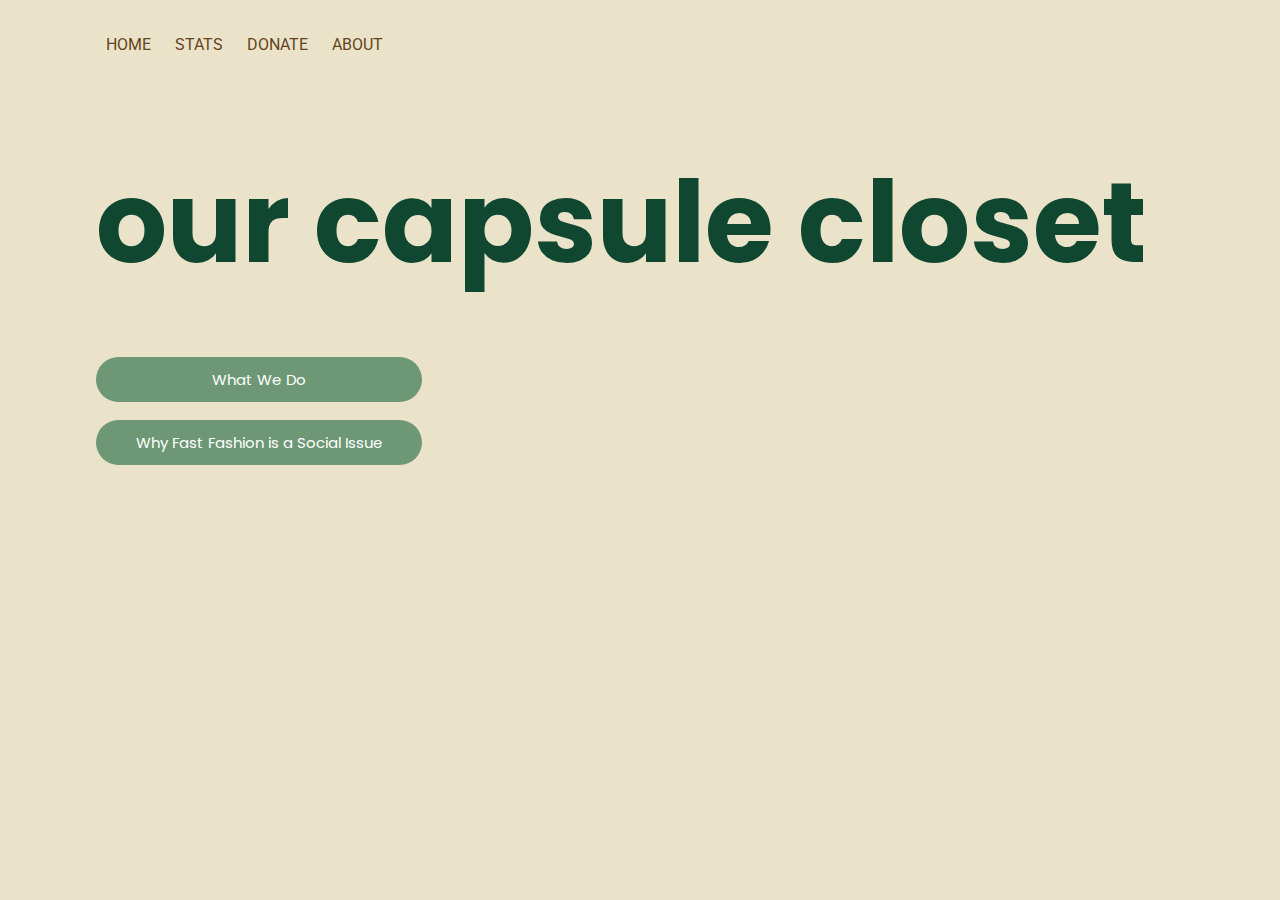
<file: index.html>
<!DOCTYPE html>
<html lang="en">
<head>
    <meta charset="UTF-8">
    <meta http-equiv="X-UA-Compatible" content="IE=edge">
    <meta name="viewport" content="width=device-width, initial-scale=1.0">
    <title>Our Capsule Closet</title>
    <link rel="stylesheet" href="css/home.css">
</head>
<body>
    <div class="banner">
        <div class="navbar">
            <ul>
                <li><a href="index.html">Home</a></li>
                <li><a href="stats.html">Stats</a></li>
                <li><a href="donate.html">Donate</a></li>
                <li><a href="about.html">About</a></li>
            </ul>
        </div>
    </div>

    <div class="title">
        <h1>our capsule closet</h1>
    </div>  

<!-- <div class="home"> -->
    <div class="screaming">
        <button type="button" class="collapsible">What We Do</button>
    <!-- <div class="grammarProcessing">
        <h4 class="descriptor grammarHead accordionTrigger closed">What We Do</h4> -->
        <div class="content">
            <p>"Our capsule closet" is a website that aims to help inform and spread awareness on the social impacts of fast fashion.</p>
        </div>
        <br>
        <br>

        <!-- <div class="accordion">
            <p>Lorem ipsum dolor sit amet, consectetur adipisicing elit, sed do eiusmod tempor incididunt ut labore et dolore magna aliqua. Ut enim ad minim veniam, quis nostrud exercitation ullamco laboris nisi ut aliquip ex ea commodo consequat.</p>
        </div> -->
    <!-- </div> -->
        <button type="button" class="collapsible">Why Fast Fashion is a Social Issue</button>
        <div class="content">
            <p>With the only objective to sell as much and as fast as possible, fast fashion has become innately intertwined with the exploitation of people and the environment.<br><br>
                Fast fashion amounts to 10% of global carbon emissions and is the second most polluting industry after oil. Every year, the global fast fashion industry produces over 53 million tons of fiber, 70% of which wind up in dumps or is incinerated- contributing greately to global warming. According to the UN Environment Programme, the fast fashion industry is the world's second-highest consumer of water, requiring 700 gallons to produce a single cotton shirt and 2,000 gallons to produce a single pair of jeans. Textile-dyeing, on the other hand, is the world's second-highest polluter of water, as much of the liquid leftover from dyeing processes is dumped in ditches, streams, and rivers. Washing clothes also releases 500,000 tons of microfibres (equal to nearly 500,000 billion plastic bottles) every year. As the environment deteriorates via the impacts of fast fashion, millions of those in poverty face greater challenges in maintaining their health, food, water, shelther, and overall livelihood security. <br><br>
                The majority of fast fashion production is established in overseas countries with poor labor laws and little to no human rights protections. Workers are extremely underpaid and must toil for hours on end in terrible conditions of harrassment, violence, and discrimination. Woman workers are often sexually abused, forced to abort their pregnancies, or send their youth into labor, depriving them of their childhood, education, and mental/physical development. Additionally, many fast fashion factories have been responsible for the death of thousands of people in disastrous events (e.g. Dhaka garment factory collapse). <br><br>
                Unfortunately, fast fashion is a never-ending cycle. It promotes throwaway culture and excessive consumerism, so that clothes are easily replacable as they are disposable. Instead of purchasing through decision and sustainability in the long-term, we become encouraged to buy on emotion. This is a subconscious that retailers use to their advantage- pushing for lower production costs to increase profit and meet customer demand while supporting unlivable wages for its workers. <br><br>
                It's time we start to change that.<br><br><br>
            </p>
        </div>
    </div>


    <script>
        var coll = document.getElementsByClassName("collapsible");
        var i;
        
        for (i = 0; i < coll.length; i++) {
          coll[i].addEventListener("click", function() {
            this.classList.toggle("active");
            var content = this.nextElementSibling;
            if (content.style.display === "block") {
              content.style.display = "none";
            } else {
              content.style.display = "block";
            }
          });
        }
    </script>
</body>
</html>
</file>
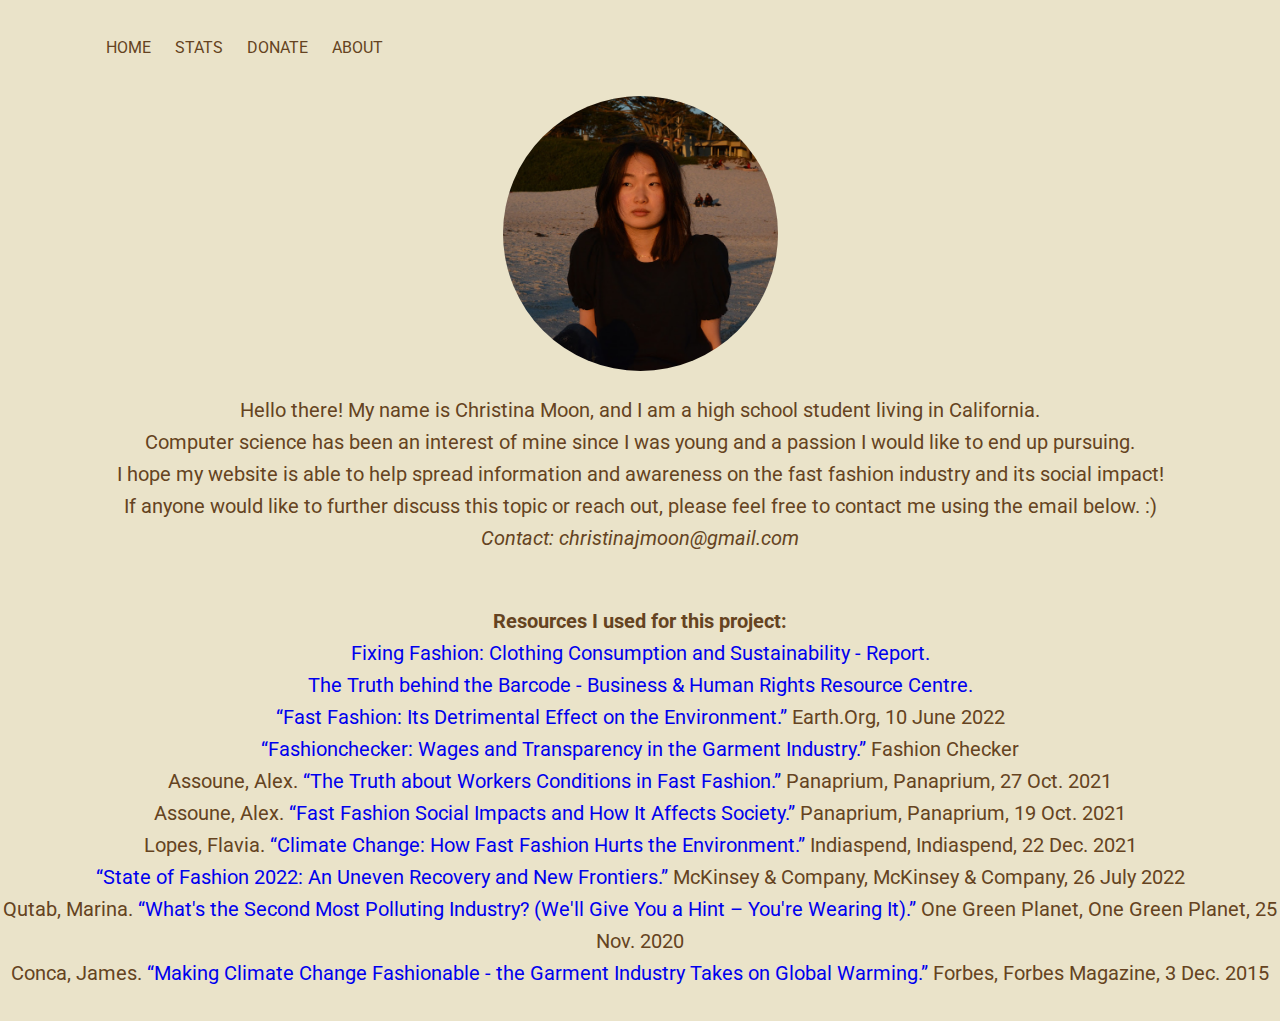
<file: about.html>
<!DOCTYPE html>
<html lang="en">
<head>
    <meta charset="UTF-8">
    <meta http-equiv="X-UA-Compatible" content="IE=edge">
    <meta name="viewport" content="width=device-width, initial-scale=1.0">
    <title>Our Capsule Closet</title>
    <link rel="stylesheet" href="css/about.css">
</head>
<body>
    <div class="banner">
        <div class="navbar">
            <ul>
                <li><a href="index.html">Home</a></li>
                <li><a href="stats.html">Stats</a></li>
                <li><a href="donate.html">Donate</a></li>
                <li><a href="about.html">About</a></li>
            </ul>
        </div>
    </div>

    <section id="ab" class="ab">
        <div class="christina">
            <img src="pic/christina.JPG" alt="Christina Moon" class="me">
            <p>Hello there! My name is Christina Moon, and I am a high school student living in California.<br>
            Computer science has been an interest of mine since I was young and a passion I would like to end up pursuing.<br>
            I hope my website is able to help spread information and awareness on the fast fashion industry and its social impact!<br>
            If anyone would like to further discuss this topic or reach out, please feel free to contact me using the email below. :) <br>
            <i>Contact: christinajmoon@gmail.com </i></p><br><br>

            <p><b>Resources I used for this project:</b><br>
                <a href="https://publications.parliament.uk/pa/cm201719/cmselect/cmenvaud/1952/report-summary.html">Fixing Fashion: Clothing Consumption and Sustainability - Report.</a><br>
                <a href="https://media.business-humanrights.org/media/documents/files/documents/FashionReport_2019_9-April-19-FINAL.pdf">The Truth behind the Barcode - Business & Human Rights Resource Centre.</a><br>
                <a href="https://earth.org/fast-fashions-detrimental-effect-on-the-environment/">“Fast Fashion: Its Detrimental Effect on the Environment.”</a> Earth.Org, 10 June 2022<br>
                <a href="https://fashionchecker.org/">“Fashionchecker: Wages and Transparency in the Garment Industry.”</a> Fashion Checker<br>
                Assoune, Alex. <a href="https://www.panaprium.com/blogs/i/fast-fashion-workers-conditions">“The Truth about Workers Conditions in Fast Fashion.”</a> Panaprium, Panaprium, 27 Oct. 2021<br>
                Assoune, Alex. <a href="https://www.panaprium.com/blogs/i/fast-fashion-society#:~:text=Fast%20fashion%20is%20severely%20criticized,discrimination%2C%20harassment%2C%20and%20violence">“Fast Fashion Social Impacts and How It Affects Society.”</a> Panaprium, Panaprium, 19 Oct. 2021<br>
                Lopes, Flavia. <a href="https://www.indiaspend.com/earthcheck/climate-change-how-fast-fashion-hurts-the-environment-793662">“Climate Change: How Fast Fashion Hurts the Environment.”</a> Indiaspend, Indiaspend, 22 Dec. 2021<br>
                <a href="https://www.mckinsey.com/industries/retail/our-insights/state-of-fashion">“State of Fashion 2022: An Uneven Recovery and New Frontiers.”</a> McKinsey & Company, McKinsey & Company, 26 July 2022<br>
                Qutab, Marina. <a href="https://www.onegreenplanet.org/environment/clothing-industry-second-most-polluting/">“What's the Second Most Polluting Industry? (We'll Give You a Hint – You're Wearing It).”</a> One Green Planet, One Green Planet, 25 Nov. 2020<br>
                Conca, James. <a href="https://www.forbes.com/sites/jamesconca/2015/12/03/making-climate-change-fashionable-the-garment-industry-takes-on-global-warming/?sh=241f163779e4">“Making Climate Change Fashionable - the Garment Industry Takes on Global Warming.”</a> Forbes, Forbes Magazine, 3 Dec. 2015<br>
                <br>
            </p>

        </div>
    </section>
</body>
</html>
</file>
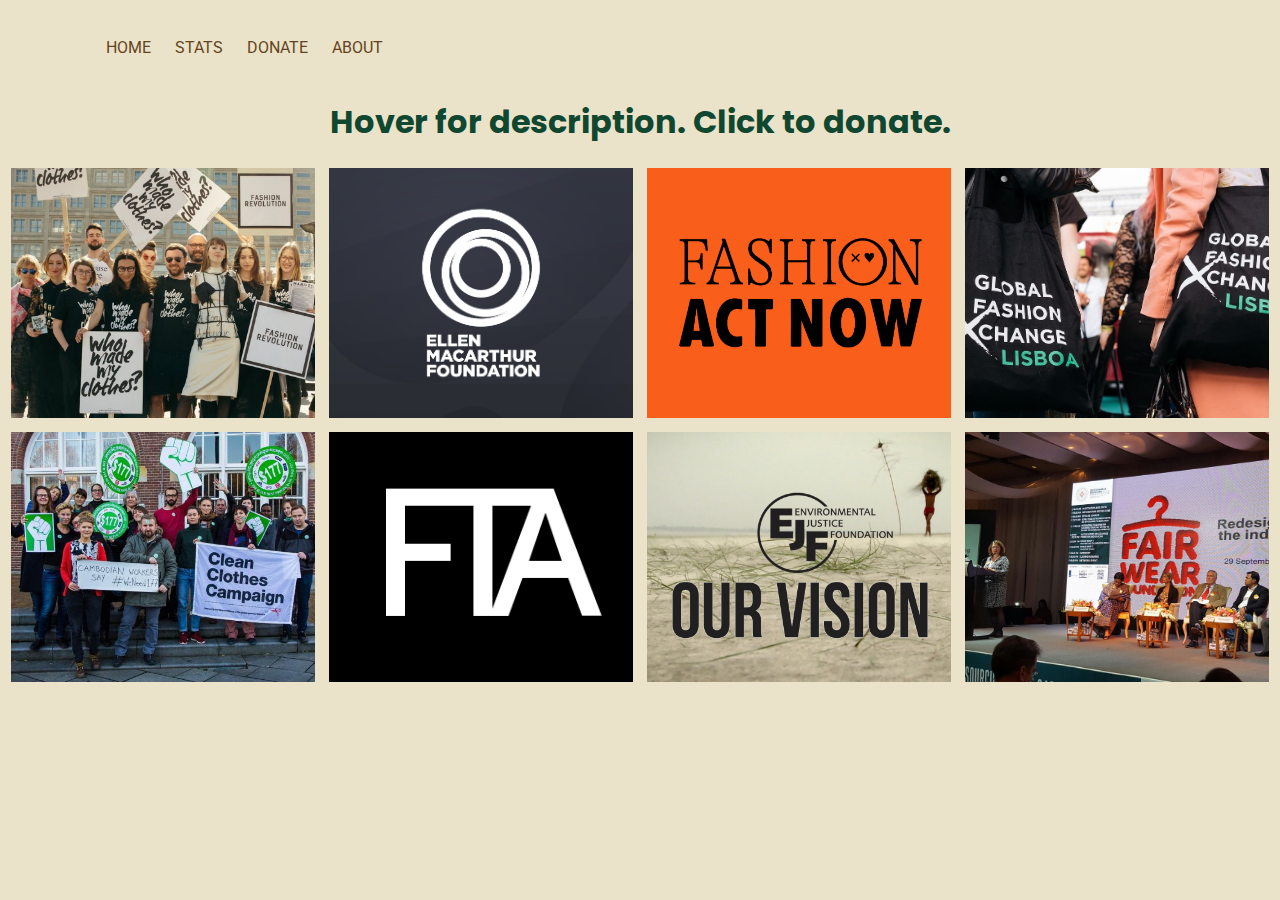
<file: donate.html>
<!DOCTYPE html>
<html lang="en">
<head>
    <meta charset="UTF-8">
    <meta http-equiv="X-UA-Compatible" content="IE=edge">
    <meta name="viewport" content="width=device-width, initial-scale=1.0">
    <title>Our Capsule Closet</title>
    <link rel="stylesheet" href="css/donate.css">
</head>
<body>
    <div class="banner">
        <div class="navbar">
            <ul>
                <li><a href="index.html">Home</a></li>
                <li><a href="stats.html">Stats</a></li>
                <li><a href="donate.html">Donate</a></li>
                <li><a href="about.html">About</a></li>
            </ul>
        </div>
    </div>

    <section class="news">
        <a class="anchor" id="news1"></a>
        <h1><center>Hover for description. Click to donate.</center></h1>
        <div class="row">
          <div class="column">
            <div class="bleh">
              <a href="https://www.fashionrevolution.org/donate/"> <img src="pic/1.jpg" class="ok"><div class="middle">Fashion Revolution: A non-profit global movement based in the UK that has been campaigning for the past 10 years for a clean, safe, fair, and accountable fashion industry.</div></a>
            </div>
            <div class="bleh">
              <a href="https://cleanclothes.org/donate"> <img src="pic/2.jpg" class="ok"><div class="middle">Clean Clothes Campaign: An alliance of labor unions and non-governmental organizations, committed to improving working conditions in the global garment and sportswear industries.</div></a>
            </div>
            <!-- <div class="bleh">
              <a href="https://www.pewtrusts.org/en/research-and-analysis/articles/2021/03/30/microplastics-are-a-big-and-growing-part-of-global-pollution">  <img src="pic/./pics/pew.jpg" class="ok"><div class="middle">Microplastics Are a Big—and Growing—Part of Global Pollution</div></a>
            </div> -->
          </div>
          <div class="column">
            <div class="bleh">
              <a href="https://ellenmacarthurfoundation.org/topics/fashion/overview"> <img src="pic/2.png" class="ok"><div class="middle">Ellen MacArthur Foundation: A foundation that promises to accelerate the transtion to a circular economy.</div></a>
            </div>
            <div class="bleh">
              <a href="https://fashiontakesaction.com/donate-to-help-change-the-fashion-system/"><img src="pic/3.png" class="ok"><div class="middle">Fashion Takes Action: A non-profit organization established to advance sustainability in the fashion industry via education, awareness, research, and collaboration.
              </div></a>
            </div>
            <!-- <div class="bleh"><a href="https://today.uconn.edu/2021/06/science-and-art-combine-on-microplastics-research-effort/"> <img src="pic/./pics/uconn.jpeg" class="ok"><div class="middle">Science and Art Combine on the Microplastics Research Effort</div></a>
            </div> -->
          </div>
          <div class="column">
            <div class="bleh"><a href="https://www.fashionactnow.org/copy-of-about"><img src="pic/4.png" class="ok"><div class="middle">Fashion Act Now: An activist group demanding and enabling a radial defashion future.</div></a>
            </div>
            <div class="bleh"><a href="https://ejfoundation.org/get-involved"> <img src="pic/5.png" class="ok"><div class="middle">Environmental Justice Foundation: A non-profit organization working to secure a world where the natural world can sustain and be sustained by the communuitites that depend upon it.</div></a>
            </div>
            <!-- <div class="bleh"><a href="https://www.tmc.edu/news/2019/10/microplastics-have-invaded-the-food-supply/"><img src="pic/./pics/tmc.jpg" class="ok"><div class="middle">Microplastics have invaded the food supply</div></a>
            </div> -->
          </div>
          <div class="column">
            <div class="bleh"><a href="https://www.globalfashionxchange.org/"><img src="pic/6.jpg" class="ok"><div class="middle">Global Fashion Exchange: An international platform promoting sustainability in the fashion industry.</div></a>
            </div>
            <div class="bleh"><a href="https://www.fairwear.org/covid-19-dossier/covid-19-calls-for-donations-and-collaborations/"><img src="pic/7.jpg" class="ok"><div class="middle">Fair Wear Foundation: An independent organization coorperates with garment brands, workers, and industry influencers to improve labor conditions.</div></a>
            </div>
            <!-- <div class="bleh"><a href="https://oceanservice.noaa.gov/facts/microplastics.html"><img src="pic/./pics/noaa2.jpg" class="ok"><div class="middle">What are microplastics?</div></a>
            </div> -->
          </div>
        </div>
    </section>

</body>
</html>
</file>
<file: css/home.css>
@import url('https://fonts.googleapis.com/css2?family=Poppins:wght@500&family=Roboto:wght@300&display=swap');

*{
    margin: 0;
    padding: 0;
}

body{
    background-color: #EAE3C9;
    /*color: white;
    line-height: 1.6;
    height: 100vh; */
    /* overflow: hidden; */
    overflow:auto;
    margin:0;
}

.home {
    background-color: aliceblue;
}

.navbar{
    width: 85%;
    margin: auto;
    padding: 35px 0;
    display: flex;
    align-items: center;
    justify-content: space-between;
}

.navbar ul li{
    list-style: none;
    display: inline-block;
    margin: 0 10px;
    position: relative;
}

.navbar ul li a{
    text-decoration: none;
    color: #654321;
    text-transform: uppercase;
    font-family: 'Roboto', sans-serif;
}

.navbar ul li::after{
    content: '';
    height: 3px;
    width: 0;
    background: #949D6A;
    position: absolute;
    left: 0;
    bottom: -10px;
    transition: 0.5s;
}

.navbar ul li:hover::after{
    width: 100%;
}

.title{
    width: 85%;
    margin: auto;
    color:#104730;
    font-size: 3.5em;
    font-family: 'Poppins', sans-serif;
    padding: 50px 0;  
    animation: fadeInTitle 4s;
}

@keyframes fadeInTitle {
    0% { opacity: 0; }
    100% { opacity: 1; }
}

.collapsible {
    margin: auto;
    font-family: 'Poppins', sans-serif;
    cursor: pointer;
    width: 30%;
    border: none;
    text-align: center;
    outline: none;
    font-size: 15px;
}
  

  
.content {
    margin-top: 15px;
    padding: 0 18px;
    display: none;
    overflow: hidden;
    color: #654321;
}

button {
    padding:11px;
    font-size: 18px;
    background: #6D9775;
    color:#fff;
    border-radius: 24px;
    border:none;
    cursor:pointer;
}

button:hover {
    background: #417154;
}

button:active {
    background: #417154;
}


.screaming {
    width: 85%;
    margin: auto;
    animation: fadeInScream 7s;
}

@keyframes fadeInScream {
  0% { opacity: 0; }
  100% { opacity: 1; }
}

p {
  font-family: 'Roboto', sans-serif;
}
</file>
<file: css/about.css>
@import url('https://fonts.googleapis.com/css2?family=Poppins:wght@500&family=Roboto:wght@300&display=swap');

*{
    margin: 0;
    padding: 0;
}

body{
    background-color: #EAE3C9;
    color: white;
    line-height: 1.6;
}

a {
    text-decoration: none;
}

.navbar{
    width: 85%;
    margin: auto;
    padding: 35px 0;
    display: flex;
    align-items: center;
    justify-content: space-between;
}

.navbar ul li{
    list-style: none;
    display: inline-block;
    margin: 0 10px;
    position: relative;
}

.navbar ul li a{
    text-decoration: none;
    color: #654321;
    text-transform: uppercase;
    font-family: 'Roboto', sans-serif;
}

.navbar ul li::after{
    content: '';
    height: 3px;
    width: 0;
    background: #949D6A;
    position: absolute;
    left: 0;
    bottom: -10px;
    transition: 0.5s;
}

.navbar ul li:hover::after{
    width: 100%;
}

.ab p {
    font-size: 20px;
    color: #654321;
    font-family: 'Roboto', sans-serif;
}

.me {
    width: 275px;
    height: 275px;
    object-fit: cover;
    margin-bottom: 1rem;
    border-radius: 50%; 
    animation: fadeInBleh 3s;
}

.christina {
    text-align: center;
    animation: fadeInBleh 3s;
}

@keyframes fadeInBleh {
    0% { opacity: 0; }
    100% { opacity: 1; }
}
</file>
<file: css/donate.css>
@import url('https://fonts.googleapis.com/css2?family=Poppins:wght@500&family=Roboto:wght@300&display=swap');

*{
    margin: 0;
    padding: 0;
}

body{
    background-color: #EAE3C9;
    color: white;
    line-height: 1.6;
}

.navbar{
    width: 85%;
    margin: auto;
    padding: 35px 0;
    display: flex;
    align-items: center;
    justify-content: space-between;
}

.navbar ul li{
    list-style: none;
    display: inline-block;
    margin: 0 10px;
    position: relative;
}

.navbar ul li a{
    text-decoration: none;
    color: #654321;
    text-transform: uppercase;
    font-family: 'Roboto', sans-serif;
}

.navbar ul li::after{
    content: '';
    height: 3px;
    width: 0;
    background: #949D6A;
    position: absolute;
    left: 0;
    bottom: -10px;
    transition: 0.5s;
}

.navbar ul li:hover::after{
    width: 100%;
}

/******************************/
.row {
  display: flex;
  justify-content: center;
}


html {
  box-sizing: border-box;
}

*, *:before, *:after {
  box-sizing: inherit;
}

/*-------------------------------------*/

.ok {
    width:  100px;
    height: 250px;
    object-fit: cover;
  }
  
  .row {
    display: flex;
    flex-wrap: wrap;
    padding: 0 4px;
  }
  
  .column {
    flex: 25%;
    max-width: 25%;
    padding: 7px;
  }
  
  .column img {
    margin-top: 14px;
    vertical-align: middle;
    width: 100%;
  }
  
  @media screen and (max-width: 800px) {
    .column {
      flex: 50%;
      max-width: 50%;
    }
  }
  
  @media screen and (max-width: 600px) {
    .column {
      flex: 100%;
      max-width: 100%;
    }
  }
  
  
  /* FADE IN NEWS BOX */
  /*.container {
    position: relative;
    width: 50%;
  }*/
  .bleh {
    position: relative;
    font-family: 'Roboto', sans-serif;
  }
  
  .ok {
    opacity: 1;
    transition: .5s ease;
    backface-visibility: hidden;
  }
  
  .middle {
    transition: .5s ease;
    opacity: 0;
    position: absolute;
    top: 50%;
    left: 50%;
    transform: translate(-50%, -50%);
    -ms-transform: translate(-50%, -50%);
    text-align: center;
    color: black;
  }
  
  .butt {
    transition: .5s ease;
    opacity: 0;
    position: absolute;
    top: 200%;
    left: 50%;
    transform: translate(-50%, -50%);
    -ms-transform: translate(-50%, -50%);
    text-align: center;
  }
  
  .butt a {
    width: 200px;
    padding: 5px 20px;
    text-align: center;
    color: black;
    border: solid 2px black;
    z-index: 1;
  }
  
  .bleh:hover .ok {
    opacity: 0.3;
  }
  
  .bleh:hover .middle {
    opacity: 1;
  }
  
  .bleh:hover .butt {
    opacity: 1;
  }
  
  .text {
    color: grey;
    font-size: 16px;
    padding: 16px 32px;
  }

  h1{
    font-family: 'Poppins', sans-serif;
    color: #104730;
  }
</file>
